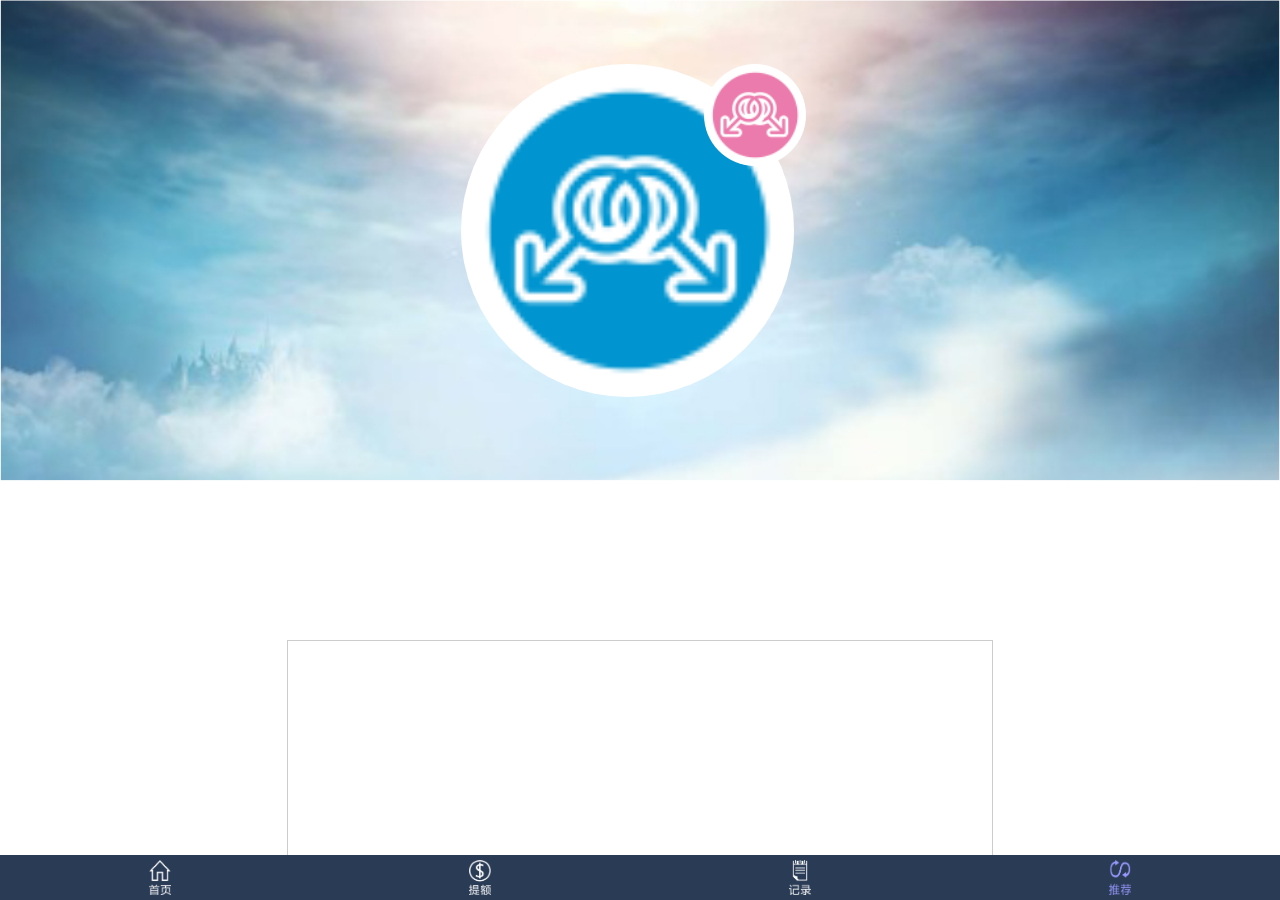
<file: resources/views/weixin/weixinye/erweima.html>
<!DOCTYPE html>
<html>
	<head>
		<meta charset="UTF-8">
		<meta name="viewport" content="width=device-width,initial-scale=1,user-scalable=0">
		<link rel="stylesheet" type="text/css" href="css/style.css" />
	<!--	{{HTML::style(assets/weixin.css)}}-->
		<link rel="stylesheet" type="text/css" href="css/information.css" />
		<title>请扫二维码</title>
	</head>
	<body style="font-family: '微软雅黑';">
	<div class="main" id="main">
		<div class="head-2">
          	<img src="img/back-1.png" alt="" />
          	<div class="da-yuan"><img src="img/boy.png" alt="" /></div>
          	<div class="xiao-yuan"><img src="img/girl.png" alt="" /></div>     	
        </div>
          
          <div class="erweima"></div>
          <p style="position: relative;top: 54vw;font-size: 5vw;text-align: center;">推广链接:www.gugu.com 
          <a href=""><span style="border-radius: 11px;padding: 4px 8px;background: #9a99ff;color: #fff;background: #9a99f;font-size: 4vw;">复制链接</span></a>	</p>
          
          
      <a href="tj_info.html">  <div class="click-tj">推荐客户详情</div></a>  
	</div>
			
			
			
			
			
			
			
			
			
			<div class="footer" id="footer">
			<ul>
				<a href="index.html"><li>
			
					<img src="img/sy_white.png" />
				</li></a>
				<a href="information.html"><li>
					<img src="img/te_white.png" />
				</li></a>
				<a href="jk1.html"><li>
					<img src="img/jl_white.png" />
				</li></a>
				<a href="tj_info.html"><li>
					<img src="img/tj_purple.png" />
				</li></a>
			</ul>
		</div>
	</body>
		<script type="text/javascript">
		/*中间内容高度*/
		var srceenHeight = window.screen.height;
		var fHeght = document.getElementById('footer').offsetHeight;
		document.getElementById('main').style.height = srceenHeight - fHeght + 2 + 'px';
	</script>

</html>
</file>
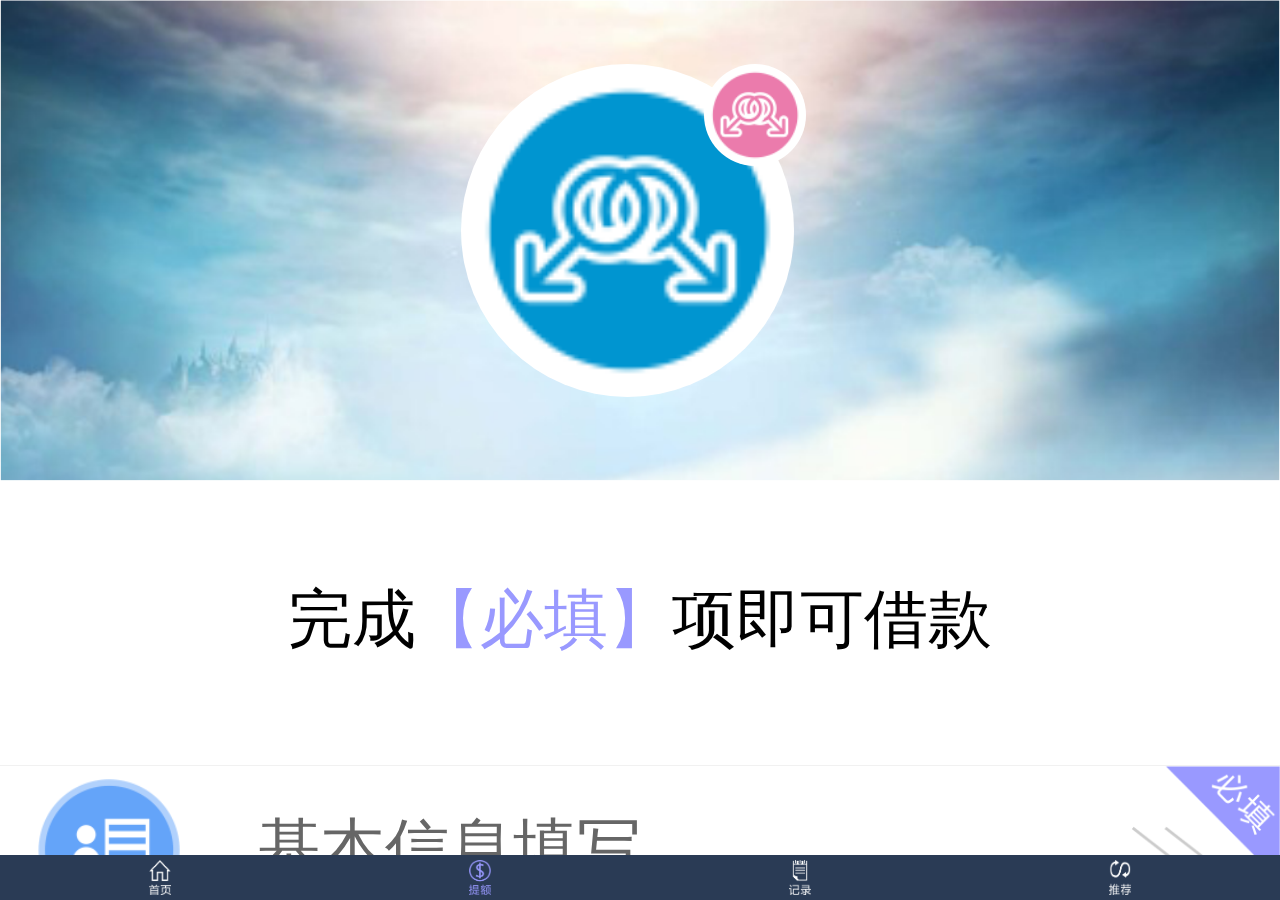
<file: resources/views/weixin/weixinye/information.html>
<!DOCTYPE html>
<html>

	<head>
		<meta charset="UTF-8">
		<meta name="viewport" content="width=device-width,initial-scale=1,user-scalable=0">
		<link rel="stylesheet" type="text/css" href="css/style.css" />
		<link rel="stylesheet" type="text/css" href="css/information.css" />
		<title></title>
	</head>

	<body>
		<div class="main" id="main">
          <div class="head-2">
          	<img src="img/back-1.png" alt="" />
          	<div class="da-yuan"><img src="img/boy.png" alt="" /></div>
          	<div class="xiao-yuan"><img src="img/girl.png" alt="" /></div>     	
          </div>
          
          <div class="point">完成<span style="color:#99f;">【必填】</span>项即可借款</div>
          <div class="content">
          	<ul>
          		<li>
          			<img src="img/jiben.png" alt="" />
          			<span>基本信息填写</span>
          			<img src="img/bitian.png" alt="" style="float: right;margin-top: 0;height:74% !important;" />
          		</li>
          		<li>
          			<img src="img/zhima.png" alt="" />
          			<span>芝麻分授权</span>
          				<img src="img/bitian.png" alt="" style="float: right;margin-top: 0;height:74% !important;" />
          		</li>
          		<li>
          			<img src="img/yys.png" alt="" />
          			<span>运营商授权</span>
          				<img src="img/bitian.png" alt="" style="float: right;margin-top: 0;height:74% !important;" />
          		</li>
          		<li>
          			<img src="img/taobao.png" alt="" />
          			<span>淘宝授权</span>
          				<img src="img/bitian.png" alt="" style="float: right;margin-top: 0;height:74% !important;" />
          		</li>
          		<li>
          			<img src="img/jingdong.png" alt="" />
          			<span>京东授权</span>
          				<img src="img/bitian.png" alt="" style="float: right;margin-top: 0;height:74% !important;" />
          		</li>
          		
          	</ul>
          	
          </div>
          
          
          
		</div>
		<div class="footer" id="footer">
			<ul>
				<a href="index.html"><li>
					<img src="img/sy_white.png" />
				</li></a>
				<a href="information.html"><li>
					<img src="img/te_purple.png" />
				</li></a>
				<a href="jk1.html"><li>
					<img src="img/jl_white.png" />
				</li></a>
				<a href="erweima.html"><li>
					<img src="img/tj_white.png" />
				</li></a>
			</ul>
		</div>
	</body>
	<script type="text/javascript">
		/*中间内容高度*/
		var srceenHeight = window.screen.height;
		var fHeght = document.getElementById('footer').offsetHeight;
		document.getElementById('main').style.height = srceenHeight - fHeght + 2 + 'px';
	</script>

</html>
</file>
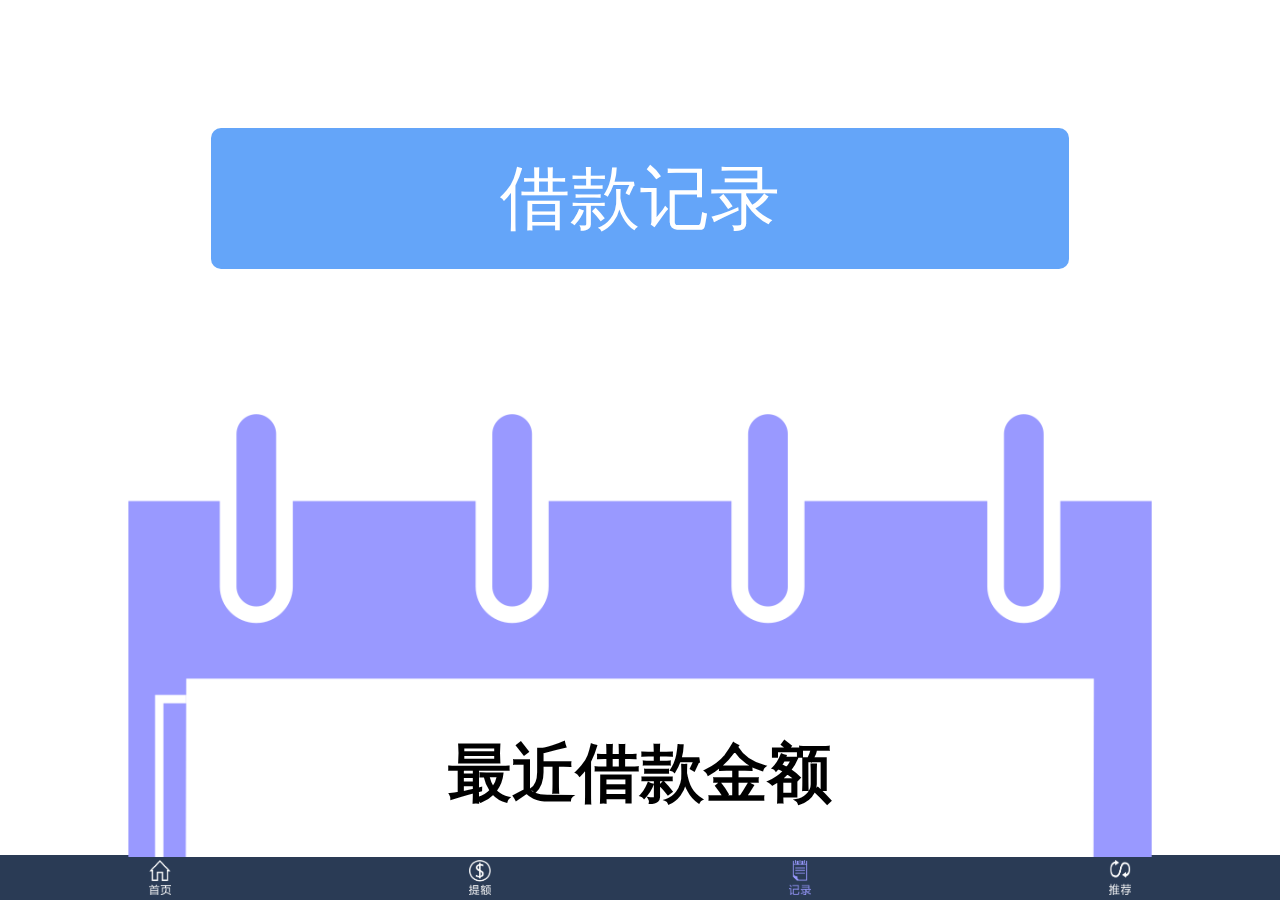
<file: resources/views/weixin/weixinye/jk1.html>
<!DOCTYPE html>
<html>

	<head>
		<meta charset="UTF-8">
		<meta name="viewport" content="width=device-width,initial-scale=1,user-scalable=0">
		<link rel="stylesheet" type="text/css" href="css/style.css" />
		<link rel="stylesheet" type="text/css" href="css/information.css" />
		<link rel="stylesheet" href="css/jiekuan.css" />
		<title></title>
	</head>

	<body>
		<div class="main" id="main">
			<a href="jk2.html"><div class="click-jkjl">借款记录</div></a>
           <div class="jilubiao">
           	<img src="img/jilu.png" alt="" />
           	<h2>最近借款金额</h2>
           <div class="jk1-1"><p>借款金额</p><span>xx</span></div>	
           <div class="jk1-2"><p>还款日</p><span>xx</span></div>
           </div>
		</div>

		<div class="footer" id="footer">
			<ul>
				<a href="index.html"><li>
					<img src="img/sy_white.png" />
				</li></a>
				<a href="information.html"><li>
					<img src="img/te_white.png" />
				</li></a>
				<a href="jk1.html"><li>
					<img src="img/jl_purple.png" />
				</li></a>
				<a href="erweima.html"><li>
					<img src="img/tj_white.png" />
				</li></a>
			</ul>
		</div>
	</body>
	<script type="text/javascript">
		/*中间内容高度*/
		var srceenHeight = window.screen.height;
		var fHeght = document.getElementById('footer').offsetHeight;
		document.getElementById('main').style.height = srceenHeight - fHeght + 2 + 'px';
	</script>

</html>
</file>
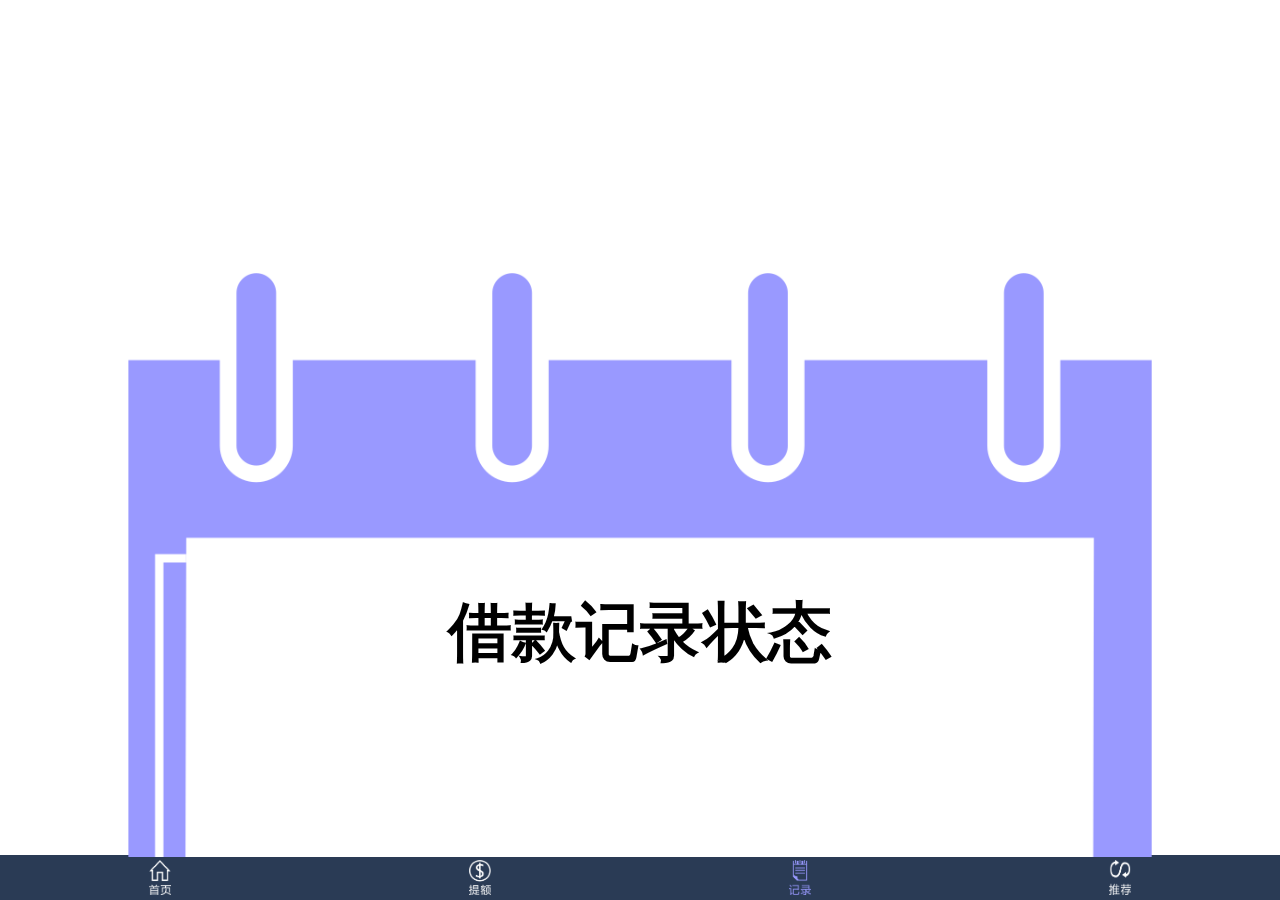
<file: resources/views/weixin/weixinye/jk2.html>
<!DOCTYPE html>
<html>
	<head>
		<meta charset="UTF-8">
		<meta name="viewport" content="width=device-width,initial-scale=1,user-scalable=0">
		<link rel="stylesheet" type="text/css" href="css/style.css" />
		<link rel="stylesheet" type="text/css" href="css/information.css" />
			<link rel="stylesheet" href="css/jiekuan.css" />
		<title></title>
	</head>
	<body>
		<div class="main" id="main">
			     <div class="jilubiao">
           	<img src="img/jilu.png" alt="" />
           	<h2>借款记录状态</h2>
        <a href=""><div class="click-jk"><img src="img/button.png" alt="" /><p>我要借款</p></div></a> 
           </div>
			</div>
		
		<div class="footer" id="footer">
			<ul>
				<a href="index.html"><li>
					<img src="img/sy_white.png" />
				</li></a>
				<a href="information.html"><li>
					<img src="img/te_white.png" />
				</li></a>
				<a href="jk1.html"><li>
					<img src="img/jl_purple.png" />
				</li></a>
				<a href="erweima.html"><li>
					<img src="img/tj_white.png" />
				</li></a>
			</ul>
		</div>
		
		
	</body>
	<script type="text/javascript">
		/*中间内容高度*/
		var srceenHeight = window.screen.height;
		var fHeght = document.getElementById('footer').offsetHeight;
		document.getElementById('main').style.height = srceenHeight - fHeght + 2 + 'px';
	</script>
</html>
</file>
<file: resources/views/weixin/weixinye/css/style.css>
@charset "utf-8"
*{
	padding: 0;
	margin:0;
}
a{text-decoration: none;}
body,div,dl,dt,dd,ul,ol,li,h1,h2,h3,h4,h5,h6,input,button,textarea,p,blockquote,th,td{margin:0;padding:0;}
body{
	margin: 0;
	background: #f1f1f1;
	font-family: "微软雅黑";
	font-size:12px;
}
/*main start*/
.main{
	width:100%;
	background-color: white;
	overflow: auto;
}
/*main end*/
/*footer start*/
.footer{
	width:100%;
	height: 45px;
	position:fixed;
	bottom: 0px;
	background: #2a3b55;
}
.footer ul li{
	float: left;
	list-style: none;
	width:25%;
	text-align: center;
}
.footer ul li img{
	margin-top:5px;
	height:35px;
}
/*footer end*/
</file>
<file: resources/views/weixin/weixinye/css/information.css>
.head-2{
	position:relative;
   
	width:100%;
}
.head-2 img{
	position:absolute;
	width: 100%;
}
.da-yuan{
        position: absolute;
    background: #fff;
    margin: auto;
    width: 26vw;
    height: 26vw;
    -moz-border-radius: 50px;
    -webkit-border-radius: 50px;
    border-radius: 15vw;
    margin: 5% 36%;

}
.xiao-yuan{
	position: absolute;
    background: #fff;
    margin: auto;
    width: 8vw;
    height: 8vw;
    -moz-border-radius: 50px;
    -webkit-border-radius: 50px;
    border-radius: 15vw;
    margin: 5% 55%;
}
.content{position: relative;
top: 53vw;}
.content li{   
	 width: 100%;
    height: 13vw;
    border-top: 0.5px solid #f1f1f1;
	
}
.content li:last-child{border-bottom:0.5px solid #f1f1f1;}
.content li img{
	    height: 85%;
    margin-top: 1%;
    margin-left: 3%;
}
.content li span{
	    line-height: 13vw;
    position: absolute;
    margin-left: 6vw;
    font-size: 5vw;
    color: #666;
}
.point{
	    text-align: center;
    position: relative;
    top: 45vw;
    font-size: 5vw;
}
.erweima{
	   border: 1px solid #ccc;

    position: relative;
    width: 55vw;
    height: 55vw;
    top: 50vw;
    margin: auto;
}
.click-tj{
	    width: 35vw;
    position: relative;
    top: 65vw;
    color: #fff;
    background: #9a99ff;
    height: 8vw;
    font-size: 5vw;
    line-height: 8vw;
    margin: auto;
    text-align: center;
    border-radius: 12px;
    padding: 1vw;
}
</file>
<file: resources/views/weixin/weixinye/css/jiekuan.css>
.click-jkjl{
	    position: relative;
    font-size: 5.5vw;
    width: 65vw;
    height: 9vw;
    line-height: 9vw;
    text-align: center;
    background: #64a5f9;
    color: #fff;
    border-radius: 10px;
    margin: auto;
    top: 10vw;
    padding: 1vw;
}
.jilubiao{
	    height: 105vw;
    width: 80%;
    margin: auto;
    position: relative;
    top: 20vw;
	 
}
.jilubiao img{
	width: 100%;
	position: absolute;
	z-index: 1;
	}
.jilubiao h2{
	width: 100%;
    top: 26vw;
    position: absolute;
    z-index: 999;
    text-align: center;
    font-size: 5vw;
}
.jk1-1{
	    padding-left: 15vw;
    font-size: 5vw;
    position: absolute;
    top: 42vw;
    z-index: 999;
}
.jk1-1 p{
	    float: left;
    padding-right: 10vw;
}
.jk1-2{
	 padding-left: 15vw;
    font-size: 5vw;
    position: absolute;
    top: 55vw;
    z-index: 999;
}
.jk1-2 p{
	    float: left;
    padding-right: 15vw;
}
.click-jk{
	       width: 30vw;
    height: 30vw;
    margin: auto;
    top: 64vw;
    position: relative;
	
}
.click-jk p{    font-size: 5vw;
    position: relative;
    z-index: 999;
    top: 12vw;
    color: #fff;
    padding-left: 5vw;}
</file>
